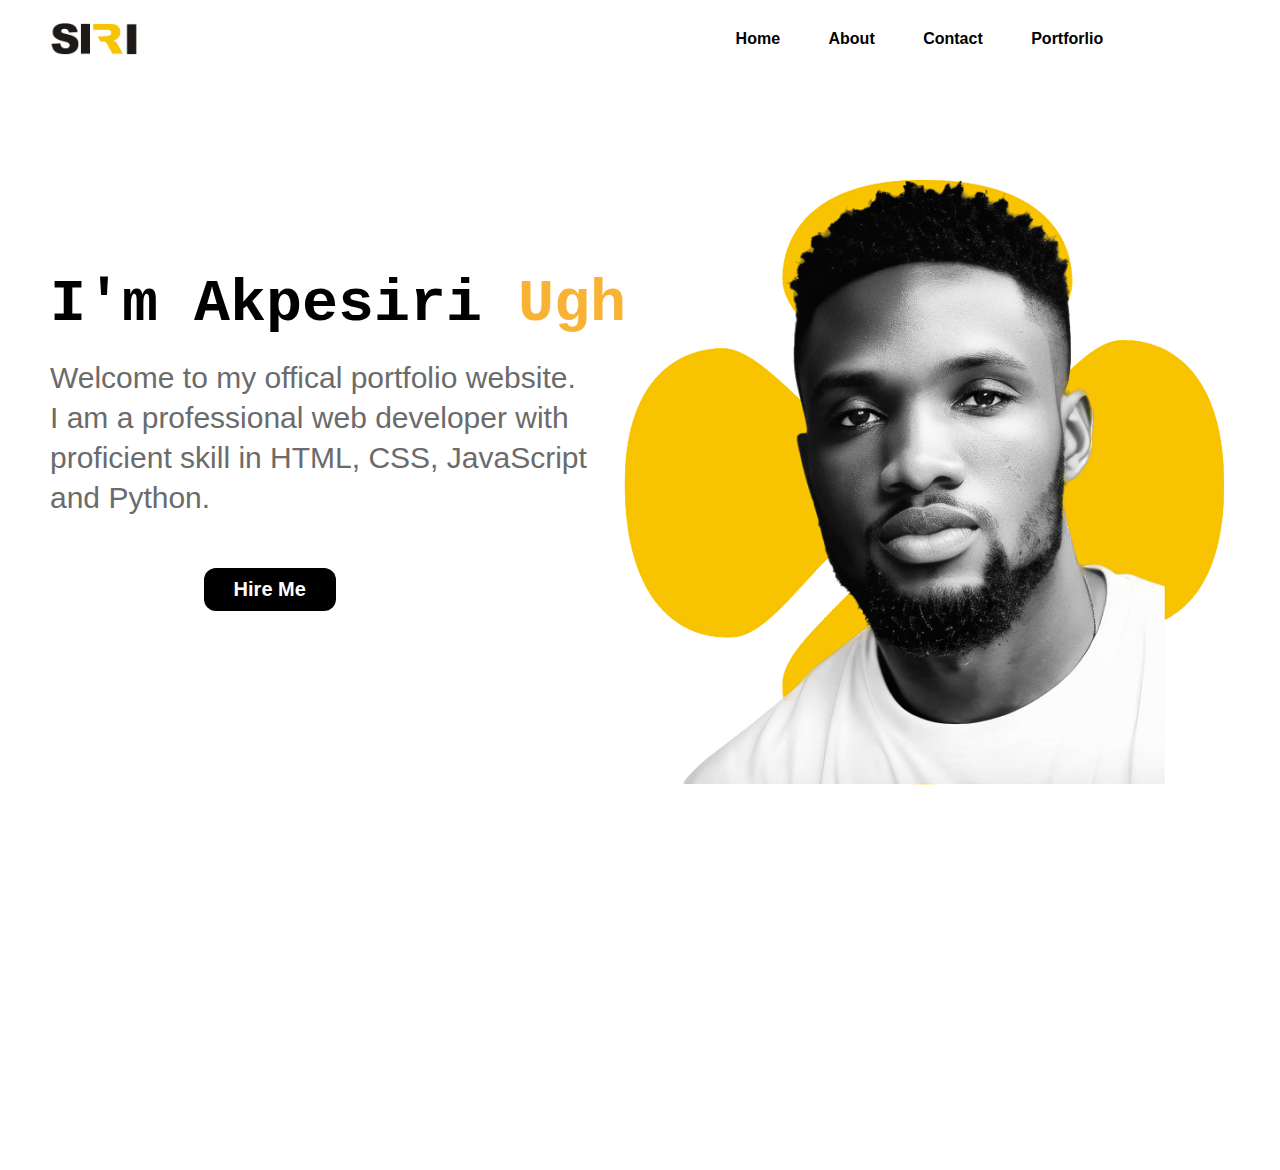
<file: index.html>
<!DOCTYPE html>
<html lang="en">
  <head>
    <meta charset="UTF-8" />
    <meta name="viewport" content="width=device-width, initial-scale=1.0" />
    <title>HOME</title>
    <link rel="stylesheet" href="index.css" />
  </head>
  <body>
    <div>
      <nav>
        <img src="icon.png" class="logo" alt />
        <ul>
          <li><a href="index.html">Home</a></li>
          <li><a href="about.html">About</a></li>
          <li><a href="contact.html">Contact</a></li>
          <li><a href="portfolio.html">Portforlio</a></li>
        </ul>
      </nav>
    </div>

    <div class="hero">
      <h1>I'm Akpesiri <span>Ughe </span></h1>

      <p>
        Welcome to my offical portfolio website. <br />
        I am a professional web developer with <br />proficient skill in HTML,
        CSS, JavaScript <br />
        and Python.
      </p>
      <a href="contact.html">Hire Me</a>
    </div>
    <div class="image">
      <img src="PERSONAL LOGO PORTFOLIO - Copy.PNG" alt />
    </div>
  </body>
</html>
</file>
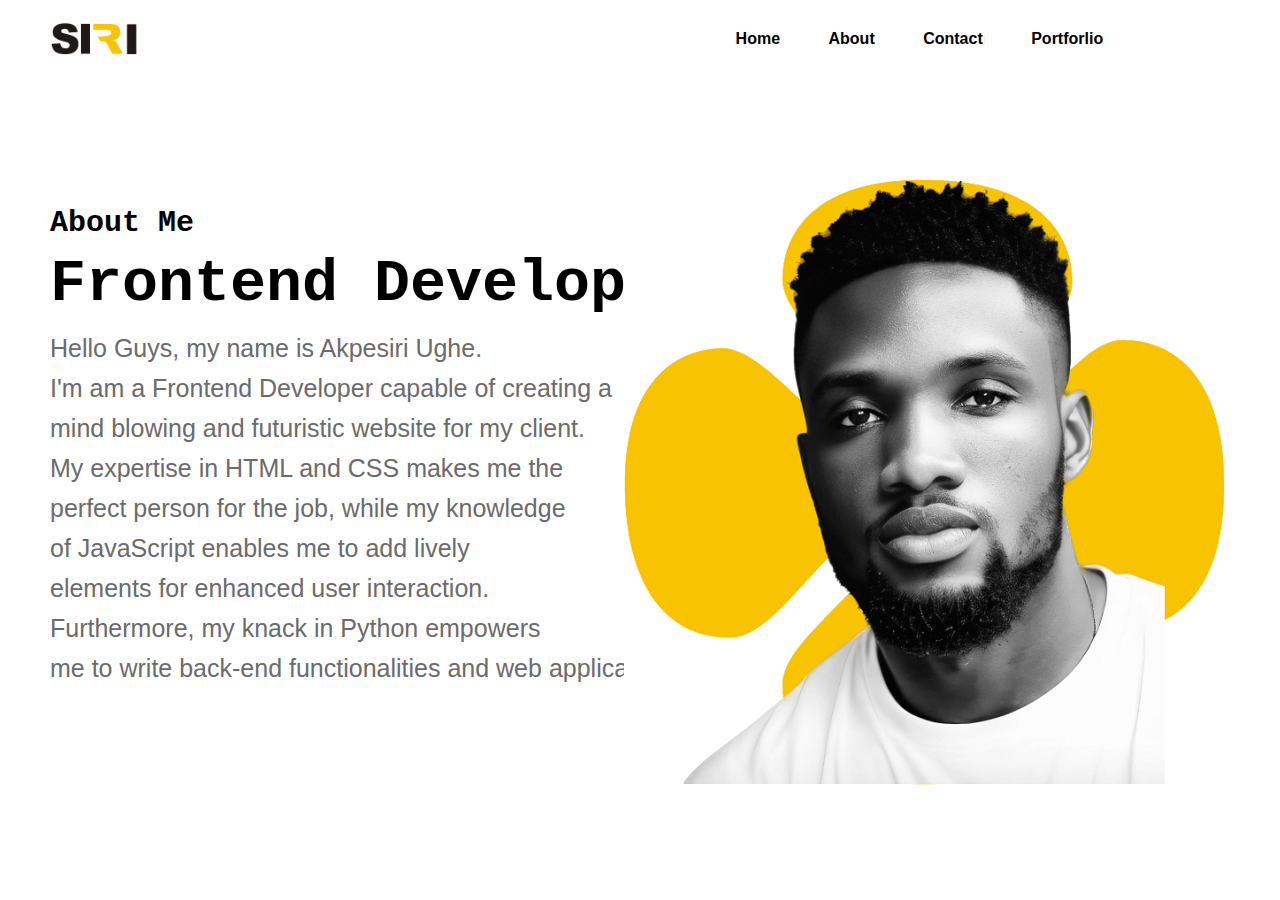
<file: about.html>
<!DOCTYPE html>
<html lang="en">
  <head>
    <meta charset="UTF-8" />
    <meta name="viewport" content="width=device-width, initial-scale=1.0" />
    <title>About</title>
    <link rel="stylesheet" href="index.css" />
  </head>
  <body>
    <div>
      <nav>
        <img src="icon.png" class="logo" alt />
        <ul>
          <li><a href="index.html">Home</a></li>
          <li><a href="about.html">About</a></li>
          <li><a href="contact.html">Contact</a></li>
          <li><a href="portfolio.html">Portforlio</a></li>
        </ul>
      </nav>
    </div>
    <div class="aboutme">
      <h2>About <span> </span>Me</h2>
      <h1>Frontend Developer</h1>
      <p>
        Hello Guys, my name is Akpesiri Ughe. <br />
        I'm am a Frontend Developer capable of creating a <br />mind blowing and
        futuristic website for my client. <br />My expertise in HTML and CSS
        makes me the <br />perfect person for the job, while my knowledge
        <br />of JavaScript enables me to add lively <br />elements for enhanced
        user interaction. <br />Furthermore, my knack in Python empowers
        <br />me to write back-end functionalities and web applications
      </p>
    </div>
    <div class="image">
      <img src="PERSONAL LOGO PORTFOLIO - Copy.PNG" alt />
    </div>
  </body>
</html>
</file>
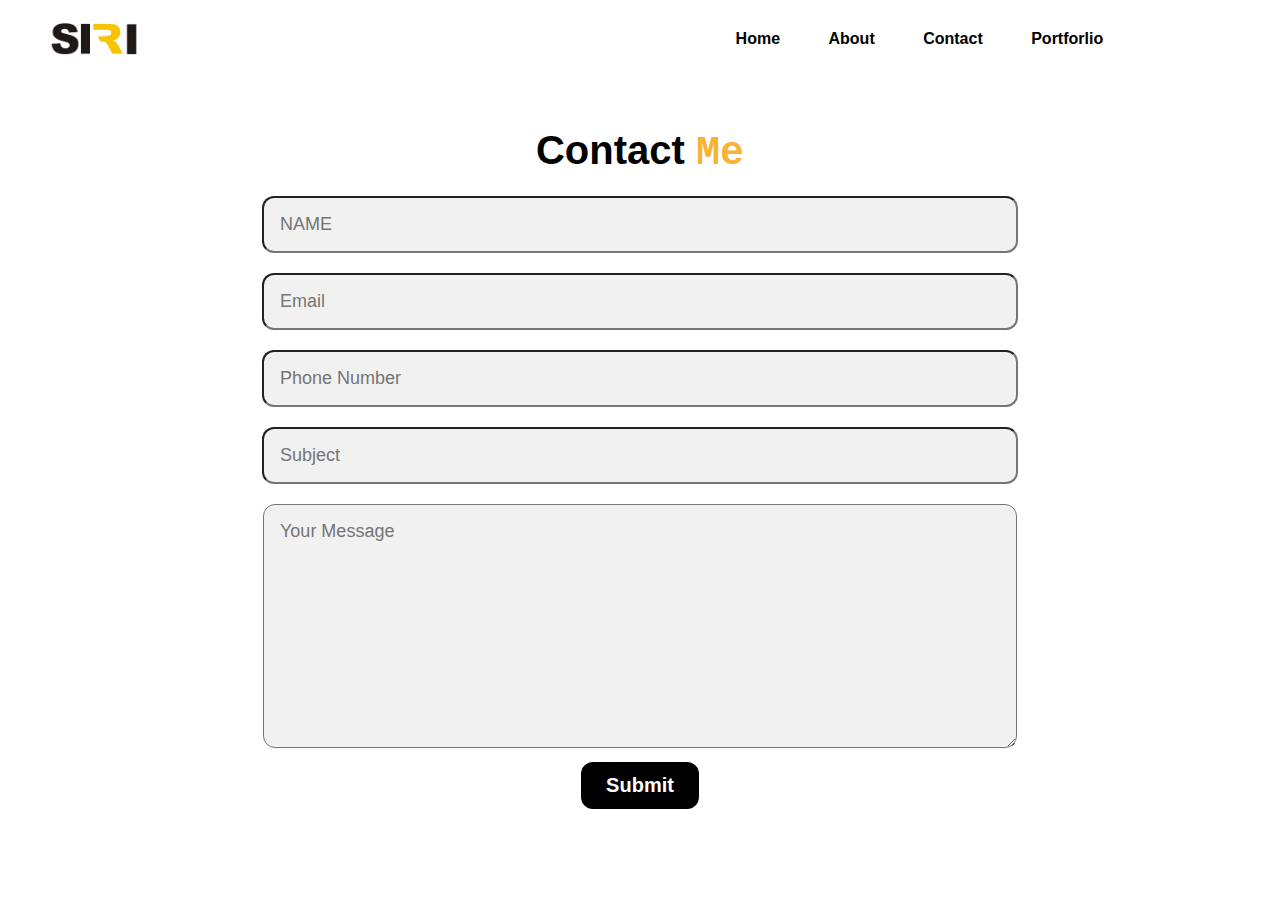
<file: contact.html>
<!DOCTYPE html>
<html lang="en">
  <head>
    <meta charset="UTF-8" />
    <meta name="viewport" content="width=device-width, initial-scale=1.0" />
    <title>Contact</title>
    <link rel="stylesheet" href="index.css" />
  </head>
  <body>
    <div>
      <nav>
        <img src="icon.png" class="logo" alt />
        <ul>
          <li><a href="index.html">Home</a></li>
          <li><a href="about.html">About</a></li>
          <li><a href="contact.html">Contact</a></li>
          <li><a href="portfolio.html">Portforlio</a></li>
        </ul>
      </nav>
    </div>
    <div class="contact">
      <h2>Contact <span>Me</span></h2>
      <form>
        <div class="input-box">
          <input type="text" placeholder="NAME" />
          <input type="text" placeholder="Email" />
        </div>
        <div class="input-box">
          <input type="text" placeholder="Phone Number" />
          <input type="text" placeholder="Subject" />
        </div>
        <textarea
          name=""
          id=""
          cols="30"
          rows="10"
          placeholder="Your Message"
        ></textarea>

        <a href="https://wa.link/ptynvj"
          ><button class="btnn">Submit</button></a
        >
      </form>
    </div>
  </body>
</html>
</file>
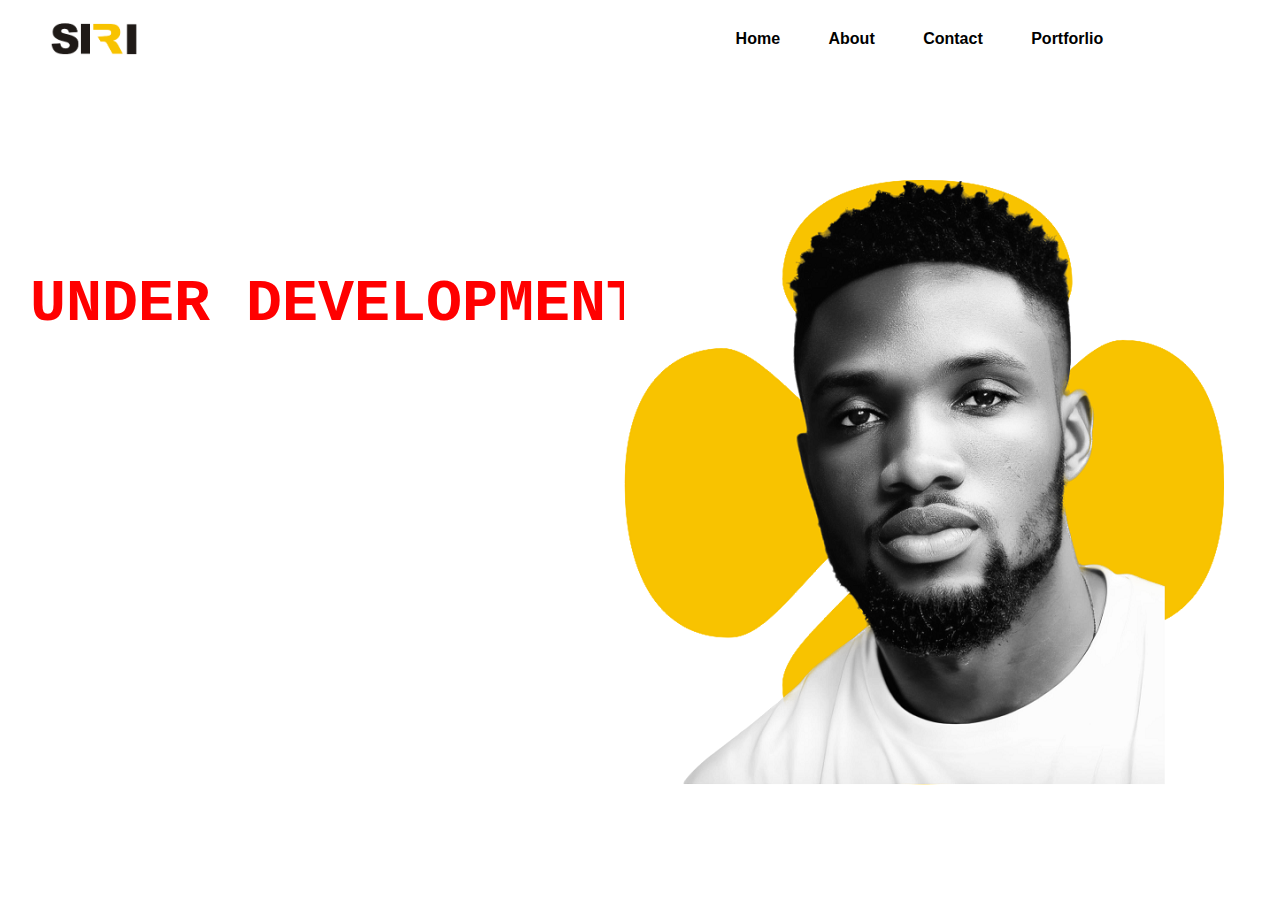
<file: portfolio.html>
<!DOCTYPE html>
<html lang="en">
  <head>
    <meta charset="UTF-8" />
    <meta name="viewport" content="width=device-width, initial-scale=1.0" />
    <title>Portforlio</title>
    <link rel="stylesheet" href="index.css" />
  </head>
  <body>
    <div>
      <nav>
        <img src="icon.png" class="logo" alt />
        <ul>
          <li><a href="index.html">Home</a></li>
          <li><a href="about.html">About</a></li>
          <li><a href="contact.html">Contact</a></li>
          <li><a href="portfolio.html">Portforlio</a></li>
        </ul>
      </nav>
    </div>
    <div class="portfolio">
      <h1>UNDER DEVELOPMENT!!!</h1>
    </div>
    <div class="image">
      <img src="PERSONAL LOGO PORTFOLIO - Copy.PNG" alt />
    </div>
  </body>
</html>
</file>
<file: index.css>
* {
  padding: 0px;
  margin: 0px;
  font-family: sans-serif;
  background-color: #ffffffff;
}

.logo {
  width: 90px;
}
.hero {
  position: relative;
  width: 100%;
  height: 100vh;
}
nav {
  display: flex;
  width: 84%;
  margin: 0px 20px 50px 50px;
  padding: 20px 0;
  align-items: center;
  justify-content: space-between;
}
nav ul li {
  display: inline-block;
  list-style: none;
  margin: 10px 20px;
}

nav ul li a {
  text-decoration: none;
  color: black;
  font-weight: bold;
  border: 2px solid transparent;
}

nav ul li a:hover {
  border-top-color: rgb(130, 130, 245);
  border-bottom-color: rgb(130, 130, 245);
  color: rgb(130, 130, 245);
}

.hero {
  margin-left: 50px;
  margin-top: 15%;
}
.hero h1 {
  font-size: 60px;
  color: black;
  margin-bottom: 20px;
  font-weight: bold;
  font-family: "Courier New", Courier, monospace;
}
span {
  color: rgb(248, 179, 52);
  font-family: "Courier New", Courier, monospace;
}
.hero p {
  color: rgb(107, 107, 107);
  font-size: 30px;
  line-height: 40px;
  margin-bottom: 30px;
  font-family: Arial, Helvetica, sans-serif;
}
.hero a {
  margin-top: 20px;
  color: #ffffffff;
  padding: 10px 30px;
  font-size: 20px;
  border-radius: 12px;
  text-decoration: none;
  margin-left: 12%;
  margin-top: px;
  font-weight: bold;
  background-color: black;
  display: inline-block;
}
.hero a:hover {
  background-color: rgb(130, 130, 245);
}

.image {
  width: 45%;
  height: 80%;
  position: absolute;
  bottom: 0;
  right: 80px;
}

.banner {
  position: relative;
}
.banner img {
  max-width: 100%;
  height: auto;
}

.text {
  position: absolute;
  top: 50%;
}

/* About Section */

.aboutme {
  margin-left: 50px;
  margin-top: 10%;
}
.aboutme h2 {
  font-size: 30px;
  color: black;
  margin-bottom: 10px;
  font-weight: bold;
  font-family: "Courier New", Courier, monospace;
}
.aboutme h1 {
  font-size: 60px;
  color: black;
  margin-bottom: 10px;
  font-weight: bold;
  font-family: "Courier New", Courier, monospace;
}
.aboutme p {
  color: rgb(107, 107, 107);
  font-size: 25px;
  line-height: 40px;
  margin-bottom: 30px;
  font-family: Arial, Helvetica, sans-serif;
}
.aboutme p:hover {
  color: rgb(0, 0, 0);
}

/* Contact section */

.contact h2 {
  text-align: center;
  margin-bottom: 10px;
  font-size: 40px;
}
.contact form {
  max-width: 50em;
  margin: 10px auto;
  text-align: center;
  margin-bottom: 10px;
}
.contact form .input-box {
  display: flex;
  justify-content: center;
  flex-wrap: wrap;
}
.contact form .input-box input,
.contact form textarea {
  width: 90%;
  padding: 16px;
  font-size: 18px;
  color: black;
  background: rgb(241, 241, 241);
  border-radius: 12px;
  margin: 10px 0px;
}
.btnn {
  padding: 12px 25px;
  border-radius: 12px;
  background: black;
  color: white;
  font-weight: bold;
  font-size: 20px;
  border: none;
}
.btnn:hover {
  background-color: rgb(130, 130, 245);
}

/* Portfolio page */
.portfolio h1 {
  font-size: 60px;
  color: red;
  font-family: "Courier New", Courier, monospace;
  font-weight: larger;
  margin-left: 30px;
  margin-top: 15%;
}
</file>
